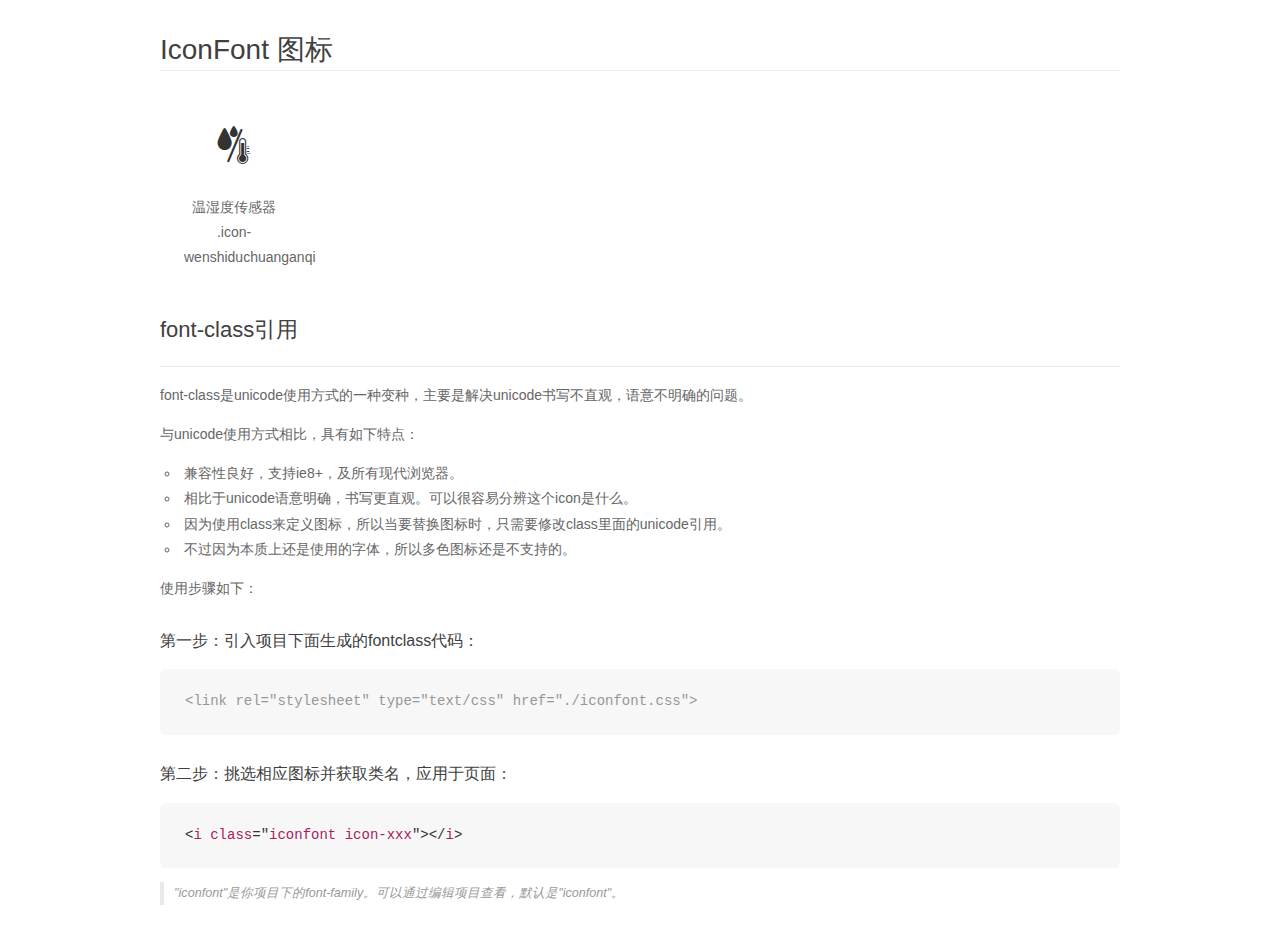
<file: download/font_7mupbtvtmk70t3xr/demo_fontclass.html>
<!DOCTYPE html>
<html>
<head>
    <meta charset="utf-8"/>
    <title>IconFont</title>
    <link rel="stylesheet" href="demo.css">
    <link rel="stylesheet" href="iconfont.css">
</head>
<body>
    <div class="main markdown">
        <h1>IconFont 图标</h1>
        <ul class="icon_lists clear">
            
                <li>
                <i class="icon iconfont icon-wenshiduchuanganqi"></i>
                    <div class="name">温湿度传感器</div>
                    <div class="fontclass">.icon-wenshiduchuanganqi</div>
                </li>
            
        </ul>

        <h2 id="font-class-">font-class引用</h2>
        <hr>

        <p>font-class是unicode使用方式的一种变种，主要是解决unicode书写不直观，语意不明确的问题。</p>
        <p>与unicode使用方式相比，具有如下特点：</p>
        <ul>
        <li>兼容性良好，支持ie8+，及所有现代浏览器。</li>
        <li>相比于unicode语意明确，书写更直观。可以很容易分辨这个icon是什么。</li>
        <li>因为使用class来定义图标，所以当要替换图标时，只需要修改class里面的unicode引用。</li>
        <li>不过因为本质上还是使用的字体，所以多色图标还是不支持的。</li>
        </ul>
        <p>使用步骤如下：</p>
        <h3 id="-fontclass-">第一步：引入项目下面生成的fontclass代码：</h3>


        <pre><code class="lang-js hljs javascript"><span class="hljs-comment">&lt;link rel="stylesheet" type="text/css" href="./iconfont.css"&gt;</span></code></pre>
        <h3 id="-">第二步：挑选相应图标并获取类名，应用于页面：</h3>
        <pre><code class="lang-css hljs">&lt;<span class="hljs-selector-tag">i</span> <span class="hljs-selector-tag">class</span>="<span class="hljs-selector-tag">iconfont</span> <span class="hljs-selector-tag">icon-xxx</span>"&gt;&lt;/<span class="hljs-selector-tag">i</span>&gt;</code></pre>
        <blockquote>
        <p>"iconfont"是你项目下的font-family。可以通过编辑项目查看，默认是"iconfont"。</p>
        </blockquote>
    </div>
</body>
</html>
</file>
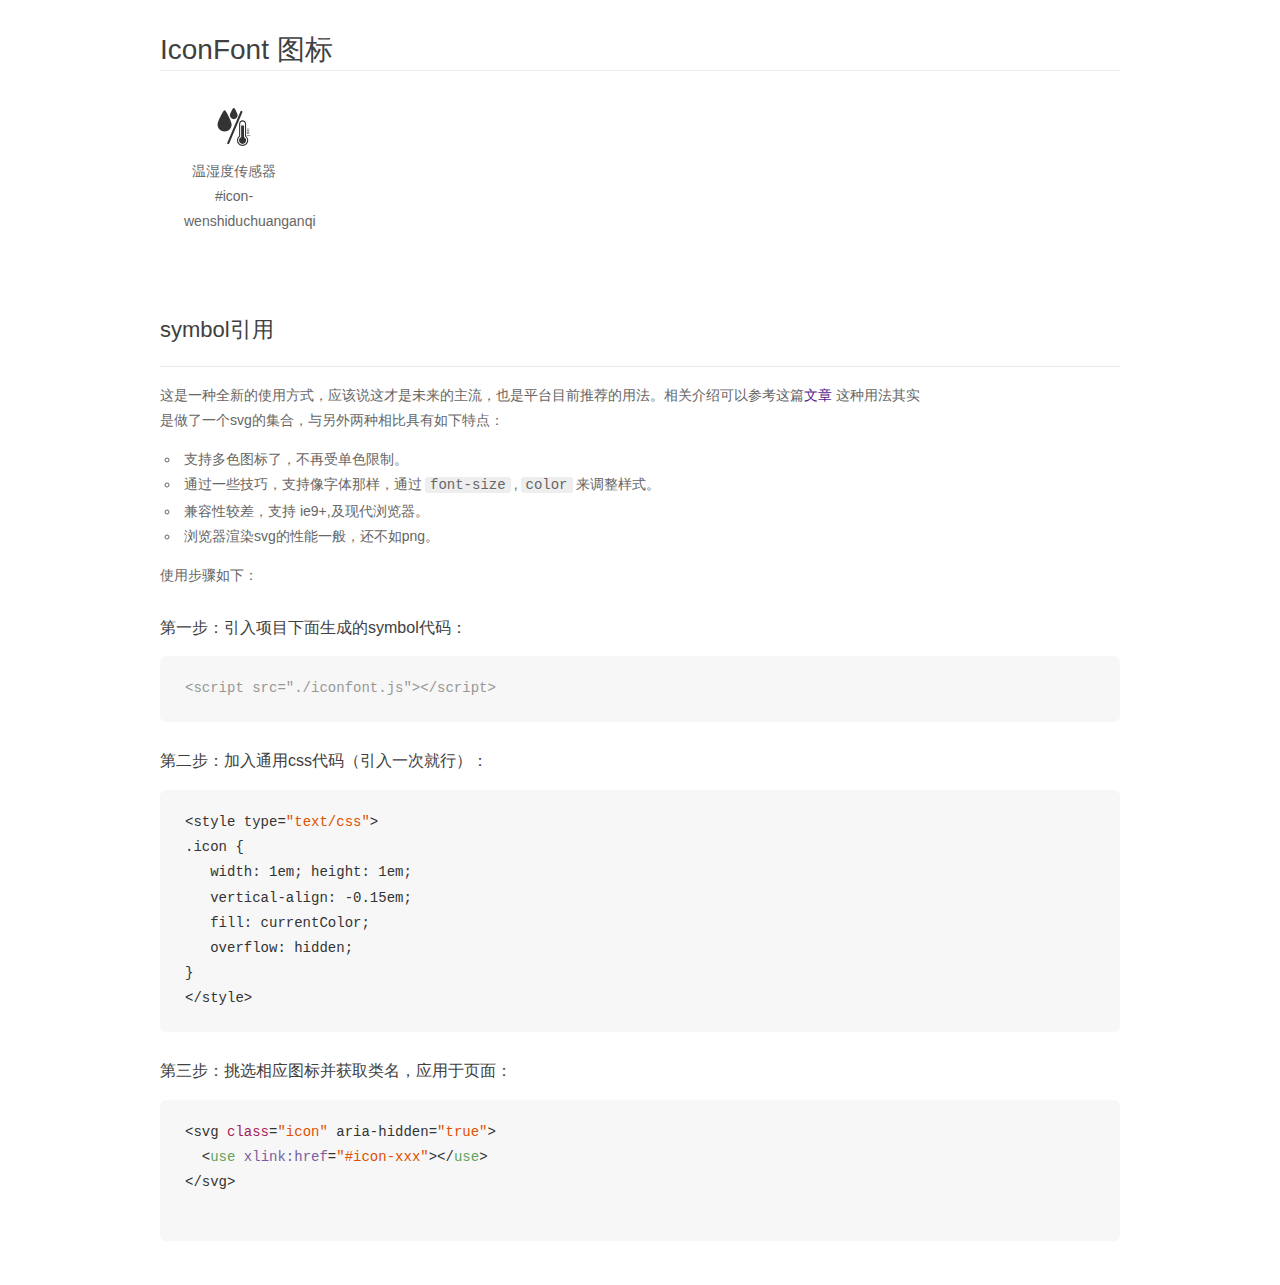
<file: download/font_7mupbtvtmk70t3xr/demo_symbol.html>
<!DOCTYPE html>
<html>
<head>
    <meta charset="utf-8"/>
    <title>IconFont</title>
    <link rel="stylesheet" href="demo.css">
    <script src="iconfont.js"></script>

    <style type="text/css">
        .icon {
          /* 通过设置 font-size 来改变图标大小 */
          width: 1em; height: 1em;
          /* 图标和文字相邻时，垂直对齐 */
          vertical-align: -0.15em;
          /* 通过设置 color 来改变 SVG 的颜色/fill */
          fill: currentColor;
          /* path 和 stroke 溢出 viewBox 部分在 IE 下会显示
             normalize.css 中也包含这行 */
          overflow: hidden;
        }

    </style>
</head>
<body>
    <div class="main markdown">
        <h1>IconFont 图标</h1>
        <ul class="icon_lists clear">
            
                <li>
                    <svg class="icon" aria-hidden="true">
                        <use xlink:href="#icon-wenshiduchuanganqi"></use>
                    </svg>
                    <div class="name">温湿度传感器</div>
                    <div class="fontclass">#icon-wenshiduchuanganqi</div>
                </li>
            
        </ul>


        <h2 id="symbol-">symbol引用</h2>
        <hr>

        <p>这是一种全新的使用方式，应该说这才是未来的主流，也是平台目前推荐的用法。相关介绍可以参考这篇<a href="">文章</a>
        这种用法其实是做了一个svg的集合，与另外两种相比具有如下特点：</p>
        <ul>
          <li>支持多色图标了，不再受单色限制。</li>
          <li>通过一些技巧，支持像字体那样，通过<code>font-size</code>,<code>color</code>来调整样式。</li>
          <li>兼容性较差，支持 ie9+,及现代浏览器。</li>
          <li>浏览器渲染svg的性能一般，还不如png。</li>
        </ul>
        <p>使用步骤如下：</p>
        <h3 id="-symbol-">第一步：引入项目下面生成的symbol代码：</h3>
        <pre><code class="lang-js hljs javascript"><span class="hljs-comment">&lt;script src="./iconfont.js"&gt;&lt;/script&gt;</span></code></pre>
        <h3 id="-css-">第二步：加入通用css代码（引入一次就行）：</h3>
        <pre><code class="lang-js hljs javascript">&lt;style type=<span class="hljs-string">"text/css"</span>&gt;
.icon {
   width: <span class="hljs-number">1</span>em; height: <span class="hljs-number">1</span>em;
   vertical-align: <span class="hljs-number">-0.15</span>em;
   fill: currentColor;
   overflow: hidden;
}
&lt;<span class="hljs-regexp">/style&gt;</span></code></pre>
        <h3 id="-">第三步：挑选相应图标并获取类名，应用于页面：</h3>
        <pre><code class="lang-js hljs javascript">&lt;svg <span class="hljs-class"><span class="hljs-keyword">class</span></span>=<span class="hljs-string">"icon"</span> aria-hidden=<span class="hljs-string">"true"</span>&gt;<span class="xml"><span class="hljs-tag">
  &lt;<span class="hljs-name">use</span> <span class="hljs-attr">xlink:href</span>=<span class="hljs-string">"#icon-xxx"</span>&gt;</span><span class="hljs-tag">&lt;/<span class="hljs-name">use</span>&gt;</span>
</span>&lt;<span class="hljs-regexp">/svg&gt;
        </span></code></pre>
    </div>
</body>
</html>
</file>
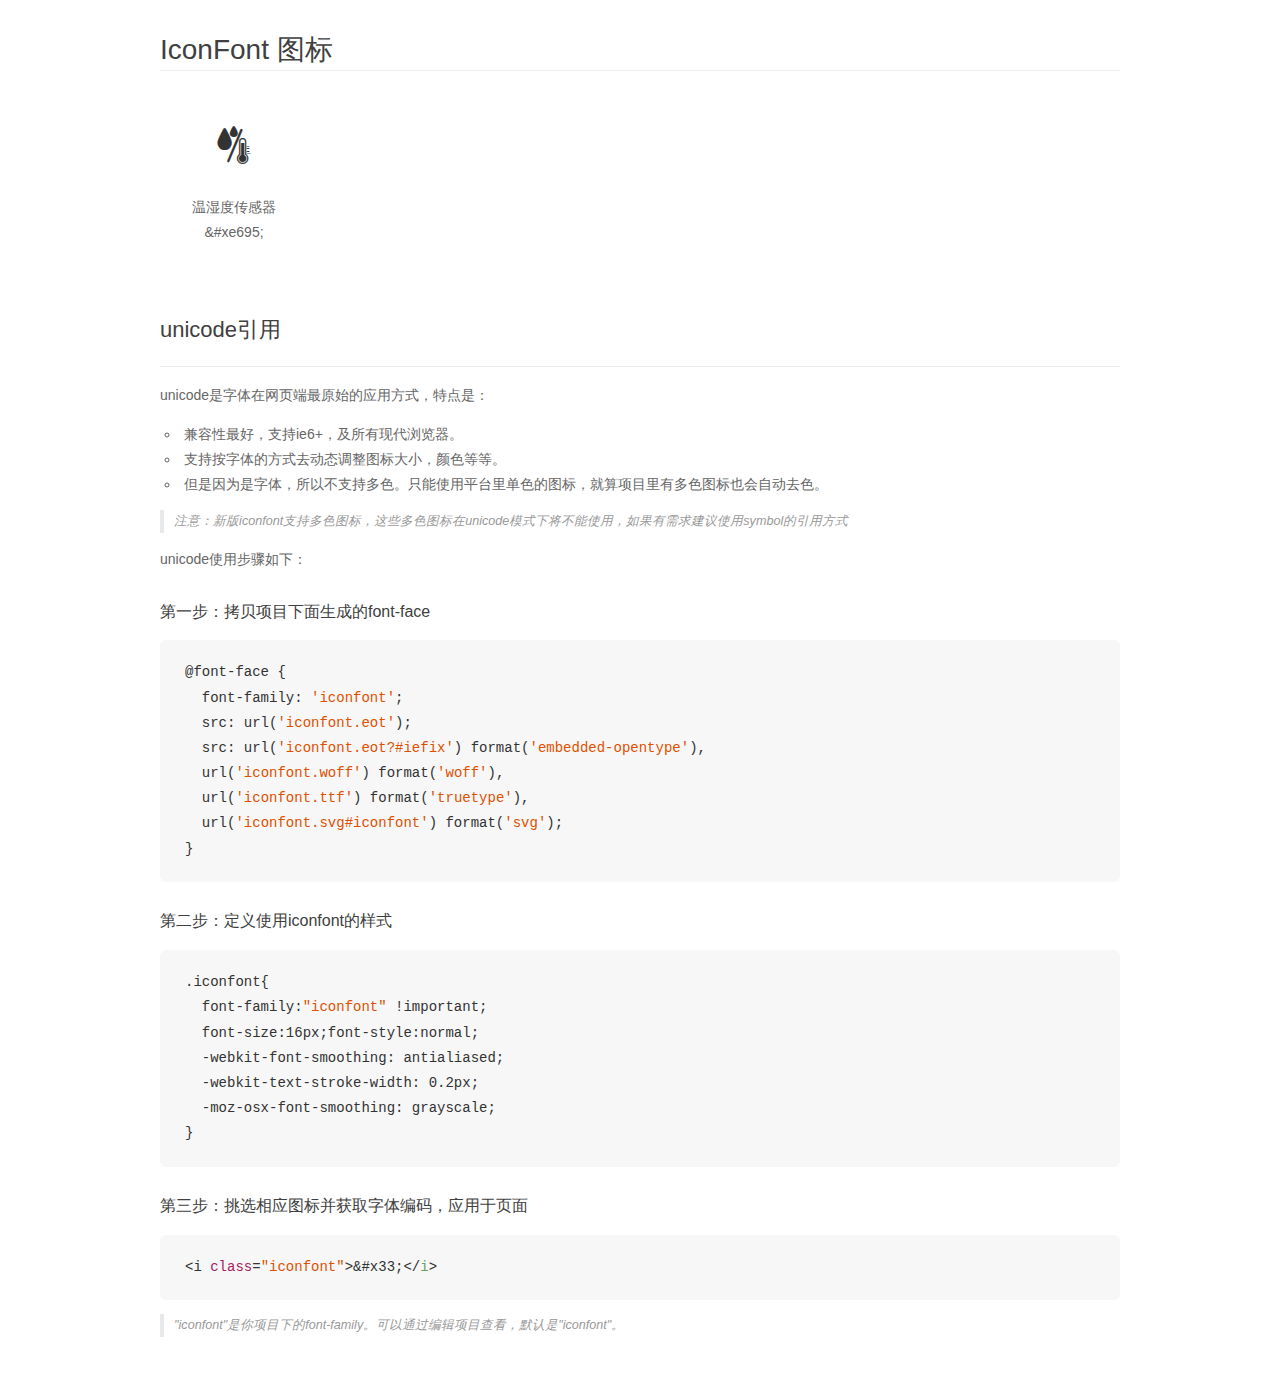
<file: download/font_7mupbtvtmk70t3xr/demo_unicode.html>
<!DOCTYPE html>
<html>
<head>
    <meta charset="utf-8"/>
    <title>IconFont</title>
    <link rel="stylesheet" href="demo.css">

    <style type="text/css">

        @font-face {font-family: "iconfont";
          src: url('iconfont.eot'); /* IE9*/
          src: url('iconfont.eot#iefix') format('embedded-opentype'), /* IE6-IE8 */
          url('iconfont.woff') format('woff'), /* chrome, firefox */
          url('iconfont.ttf') format('truetype'), /* chrome, firefox, opera, Safari, Android, iOS 4.2+*/
          url('iconfont.svg#iconfont') format('svg'); /* iOS 4.1- */
        }

        .iconfont {
          font-family:"iconfont" !important;
          font-size:16px;
          font-style:normal;
          -webkit-font-smoothing: antialiased;
          -webkit-text-stroke-width: 0.2px;
          -moz-osx-font-smoothing: grayscale;
        }

    </style>
</head>
<body>
    <div class="main markdown">
        <h1>IconFont 图标</h1>
        <ul class="icon_lists clear">
            
                <li>
                <i class="icon iconfont">&#xe695;</i>
                    <div class="name">温湿度传感器</div>
                    <div class="code">&amp;#xe695;</div>
                </li>
            
        </ul>
        <h2 id="unicode-">unicode引用</h2>
        <hr>

        <p>unicode是字体在网页端最原始的应用方式，特点是：</p>
        <ul>
        <li>兼容性最好，支持ie6+，及所有现代浏览器。</li>
        <li>支持按字体的方式去动态调整图标大小，颜色等等。</li>
        <li>但是因为是字体，所以不支持多色。只能使用平台里单色的图标，就算项目里有多色图标也会自动去色。</li>
        </ul>
        <blockquote>
        <p>注意：新版iconfont支持多色图标，这些多色图标在unicode模式下将不能使用，如果有需求建议使用symbol的引用方式</p>
        </blockquote>
        <p>unicode使用步骤如下：</p>
        <h3 id="-font-face">第一步：拷贝项目下面生成的font-face</h3>
        <pre><code class="lang-js hljs javascript">@font-face {
  font-family: <span class="hljs-string">'iconfont'</span>;
  src: url(<span class="hljs-string">'iconfont.eot'</span>);
  src: url(<span class="hljs-string">'iconfont.eot?#iefix'</span>) format(<span class="hljs-string">'embedded-opentype'</span>),
  url(<span class="hljs-string">'iconfont.woff'</span>) format(<span class="hljs-string">'woff'</span>),
  url(<span class="hljs-string">'iconfont.ttf'</span>) format(<span class="hljs-string">'truetype'</span>),
  url(<span class="hljs-string">'iconfont.svg#iconfont'</span>) format(<span class="hljs-string">'svg'</span>);
}
</code></pre>
        <h3 id="-iconfont-">第二步：定义使用iconfont的样式</h3>
        <pre><code class="lang-js hljs javascript">.iconfont{
  font-family:<span class="hljs-string">"iconfont"</span> !important;
  font-size:<span class="hljs-number">16</span>px;font-style:normal;
  -webkit-font-smoothing: antialiased;
  -webkit-text-stroke-width: <span class="hljs-number">0.2</span>px;
  -moz-osx-font-smoothing: grayscale;
}
</code></pre>
        <h3 id="-">第三步：挑选相应图标并获取字体编码，应用于页面</h3>
        <pre><code class="lang-js hljs javascript">&lt;i <span class="hljs-class"><span class="hljs-keyword">class</span></span>=<span class="hljs-string">"iconfont"</span>&gt;&amp;#x33;<span class="xml"><span class="hljs-tag">&lt;/<span class="hljs-name">i</span>&gt;</span></span></code></pre>

        <blockquote>
        <p>"iconfont"是你项目下的font-family。可以通过编辑项目查看，默认是"iconfont"。</p>
        </blockquote>
    </div>


</body>
</html>
</file>
<file: download/font_7mupbtvtmk70t3xr/iconfont.css>
@font-face {font-family: "iconfont";
  src: url('iconfont.eot?t=1499149731977'); /* IE9*/
  src: url('iconfont.eot?t=1499149731977#iefix') format('embedded-opentype'), /* IE6-IE8 */
  url('iconfont.woff?t=1499149731977') format('woff'), /* chrome, firefox */
  url('iconfont.ttf?t=1499149731977') format('truetype'), /* chrome, firefox, opera, Safari, Android, iOS 4.2+*/
  url('iconfont.svg?t=1499149731977#iconfont') format('svg'); /* iOS 4.1- */
}

.iconfont {
  font-family:"iconfont" !important;
  font-size:16px;
  font-style:normal;
  -webkit-font-smoothing: antialiased;
  -moz-osx-font-smoothing: grayscale;
}

.icon-wenshiduchuanganqi:before { content: "\e695"; }
</file>
<file: download/font_7mupbtvtmk70t3xr/demo.css>
*{margin: 0;padding: 0;list-style: none;}
/*
KISSY CSS Reset
理念：1. reset 的目的不是清除浏览器的默认样式，这仅是部分工作。清除和重置是紧密不可分的。
2. reset 的目的不是让默认样式在所有浏览器下一致，而是减少默认样式有可能带来的问题。
3. reset 期望提供一套普适通用的基础样式。但没有银弹，推荐根据具体需求，裁剪和修改后再使用。
特色：1. 适应中文；2. 基于最新主流浏览器。
维护：玉伯<lifesinger@gmail.com>, 正淳<ragecarrier@gmail.com>
 */

/** 清除内外边距 **/
body, h1, h2, h3, h4, h5, h6, hr, p, blockquote, /* structural elements 结构元素 */
dl, dt, dd, ul, ol, li, /* list elements 列表元素 */
pre, /* text formatting elements 文本格式元素 */
form, fieldset, legend, button, input, textarea, /* form elements 表单元素 */
th, td /* table elements 表格元素 */ {
  margin: 0;
  padding: 0;
}

/** 设置默认字体 **/
body,
button, input, select, textarea /* for ie */ {
  font: 12px/1.5 tahoma, arial, \5b8b\4f53, sans-serif;
}
h1, h2, h3, h4, h5, h6 { font-size: 100%; }
address, cite, dfn, em, var { font-style: normal; } /* 将斜体扶正 */
code, kbd, pre, samp { font-family: courier new, courier, monospace; } /* 统一等宽字体 */
small { font-size: 12px; } /* 小于 12px 的中文很难阅读，让 small 正常化 */

/** 重置列表元素 **/
ul, ol { list-style: none; }

/** 重置文本格式元素 **/
a { text-decoration: none; }
a:hover { text-decoration: underline; }


/** 重置表单元素 **/
legend { color: #000; } /* for ie6 */
fieldset, img { border: 0; } /* img 搭车：让链接里的 img 无边框 */
button, input, select, textarea { font-size: 100%; } /* 使得表单元素在 ie 下能继承字体大小 */
/* 注：optgroup 无法扶正 */

/** 重置表格元素 **/
table { border-collapse: collapse; border-spacing: 0; }

/* 清除浮动 */
.ks-clear:after, .clear:after {
  content: '\20';
  display: block;
  height: 0;
  clear: both;
}
.ks-clear, .clear {
  *zoom: 1;
}

.main {
  padding: 30px 100px;
width: 960px;
margin: 0 auto;
}
.main h1{font-size:36px; color:#333; text-align:left;margin-bottom:30px; border-bottom: 1px solid #eee;}

.helps{margin-top:40px;}
.helps pre{
  padding:20px;
  margin:10px 0;
  border:solid 1px #e7e1cd;
  background-color: #fffdef;
  overflow: auto;
}

.icon_lists{
  width: 100% !important;

}

.icon_lists li{
  float:left;
  width: 100px;
  height:180px;
  text-align: center;
  list-style: none !important;
}
.icon_lists .icon{
  font-size: 42px;
  line-height: 100px;
  margin: 10px 0;
  color:#333;
  -webkit-transition: font-size 0.25s ease-out 0s;
  -moz-transition: font-size 0.25s ease-out 0s;
  transition: font-size 0.25s ease-out 0s;

}
.icon_lists .icon:hover{
  font-size: 100px;
}



.markdown {
  color: #666;
  font-size: 14px;
  line-height: 1.8;
}

.highlight {
  line-height: 1.5;
}

.markdown img {
  vertical-align: middle;
  max-width: 100%;
}

.markdown h1 {
  color: #404040;
  font-weight: 500;
  line-height: 40px;
  margin-bottom: 24px;
}

.markdown h2,
.markdown h3,
.markdown h4,
.markdown h5,
.markdown h6 {
  color: #404040;
  margin: 1.6em 0 0.6em 0;
  font-weight: 500;
  clear: both;
}

.markdown h1 {
  font-size: 28px;
}

.markdown h2 {
  font-size: 22px;
}

.markdown h3 {
  font-size: 16px;
}

.markdown h4 {
  font-size: 14px;
}

.markdown h5 {
  font-size: 12px;
}

.markdown h6 {
  font-size: 12px;
}

.markdown hr {
  height: 1px;
  border: 0;
  background: #e9e9e9;
  margin: 16px 0;
  clear: both;
}

.markdown p,
.markdown pre {
  margin: 1em 0;
}

.markdown > p,
.markdown > blockquote,
.markdown > .highlight,
.markdown > ol,
.markdown > ul {
  width: 80%;
}

.markdown ul > li {
  list-style: circle;
}

.markdown > ul li,
.markdown blockquote ul > li {
  margin-left: 20px;
  padding-left: 4px;
}

.markdown > ul li p,
.markdown > ol li p {
  margin: 0.6em 0;
}

.markdown ol > li {
  list-style: decimal;
}

.markdown > ol li,
.markdown blockquote ol > li {
  margin-left: 20px;
  padding-left: 4px;
}

.markdown code {
  margin: 0 3px;
  padding: 0 5px;
  background: #eee;
  border-radius: 3px;
}

.markdown pre {
  border-radius: 6px;
  background: #f7f7f7;
  padding: 20px;
}

.markdown pre code {
  border: none;
  background: #f7f7f7;
  margin: 0;
}

.markdown strong,
.markdown b {
  font-weight: 600;
}

.markdown > table {
  border-collapse: collapse;
  border-spacing: 0px;
  empty-cells: show;
  border: 1px solid #e9e9e9;
  width: 95%;
  margin-bottom: 24px;
}

.markdown > table th {
  white-space: nowrap;
  color: #333;
  font-weight: 600;

}

.markdown > table th,
.markdown > table td {
  border: 1px solid #e9e9e9;
  padding: 8px 16px;
  text-align: left;
}

.markdown > table th {
  background: #F7F7F7;
}

.markdown blockquote {
  font-size: 90%;
  color: #999;
  border-left: 4px solid #e9e9e9;
  padding-left: 0.8em;
  margin: 1em 0;
  font-style: italic;
}

.markdown blockquote p {
  margin: 0;
}

.markdown .anchor {
  opacity: 0;
  transition: opacity 0.3s ease;
  margin-left: 8px;
}

.markdown .waiting {
  color: #ccc;
}

.markdown h1:hover .anchor,
.markdown h2:hover .anchor,
.markdown h3:hover .anchor,
.markdown h4:hover .anchor,
.markdown h5:hover .anchor,
.markdown h6:hover .anchor {
  opacity: 1;
  display: inline-block;
}

.markdown > br,
.markdown > p > br {
  clear: both;
}


.hljs {
  display: block;
  background: white;
  padding: 0.5em;
  color: #333333;
  overflow-x: auto;
}

.hljs-comment,
.hljs-meta {
  color: #969896;
}

.hljs-string,
.hljs-variable,
.hljs-template-variable,
.hljs-strong,
.hljs-emphasis,
.hljs-quote {
  color: #df5000;
}

.hljs-keyword,
.hljs-selector-tag,
.hljs-type {
  color: #a71d5d;
}

.hljs-literal,
.hljs-symbol,
.hljs-bullet,
.hljs-attribute {
  color: #0086b3;
}

.hljs-section,
.hljs-name {
  color: #63a35c;
}

.hljs-tag {
  color: #333333;
}

.hljs-title,
.hljs-attr,
.hljs-selector-id,
.hljs-selector-class,
.hljs-selector-attr,
.hljs-selector-pseudo {
  color: #795da3;
}

.hljs-addition {
  color: #55a532;
  background-color: #eaffea;
}

.hljs-deletion {
  color: #bd2c00;
  background-color: #ffecec;
}

.hljs-link {
  text-decoration: underline;
}

pre{
  background: #fff;
}
</file>
